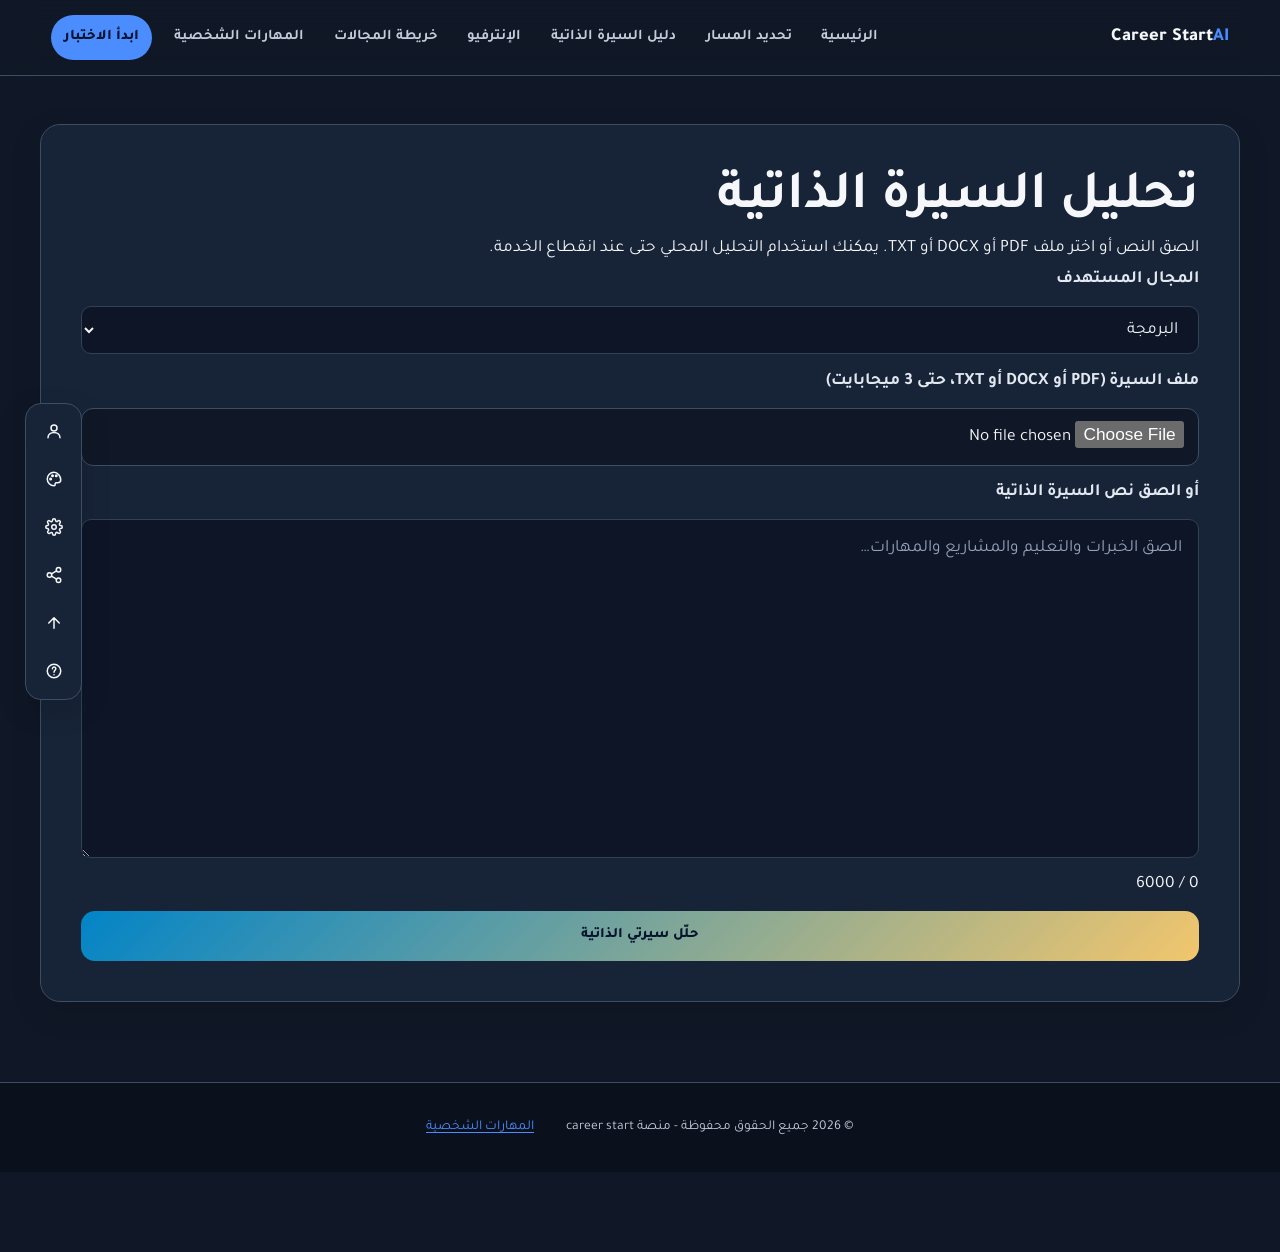
<file: pages/cv-analyzer.html>
<!DOCTYPE html>
<html lang="ar" dir="rtl">
<head>
    <meta charset="UTF-8">
    <meta name="viewport" content="width=device-width, initial-scale=1.0">
    <link rel="stylesheet" href="../css/tokens.css">
    <title>تحليل السيرة الذاتية | Career Start</title>
    <link rel="stylesheet" href="../css/cv-analyzer.css">
    <link rel="stylesheet" href="../css/layout.css">
    <link rel="stylesheet" href="../css/base.css">
    <link rel="stylesheet" href="../css/redesign.css">
    <link rel="icon" href="../assets/logo.png">
    <meta name="description" content="حلل سيرتك الذاتية محلياً أو بالذكاء الاصطناعي واحصل على خطوات عملية لتحسينها.">
    <meta property="og:title" content="تحليل السيرة الذاتية | Career Start">
    <meta property="og:description" content="تقييم عملي للسيرة الذاتية مع تحليل ذكي محلي عند تعذر الخدمة.">
    <script src="../js/cv-analyzer.js" defer></script>
</head>
<body>
    <div class="bg-decorations"><div class="glow-orb orb-1"></div><div class="glow-orb orb-2"></div><div class="grid-overlay"></div></div>
    <div class="tech-bg-grid"></div><div class="glow-orb orb-top-left"></div><div class="glow-orb orb-bottom-right"></div>
<header class="navbar">
        <div class="logo"><a href="../index.html" style="color: inherit; text-decoration: none;">Career Start<span>AI</span></a></div>
        <nav>
            <a href="../index.html">الرئيسية</a>
            <a href="quiz.html">تحديد المسار</a>
            <a href="cv-guide.html">دليل السيرة الذاتية</a>
            <a href="interview.html">الإنترفيو</a>
            <a href="roadmaps.html">خريطة المجالات</a>
        <a href="soft-skills.html">المهارات الشخصية</a></nav>
    </header>
    <main>
        <section class="cv-analyzer-standalone">
            <h1>تحليل السيرة الذاتية</h1><p>الصق النص أو اختر ملف PDF أو DOCX أو TXT. يمكنك استخدام التحليل المحلي حتى عند انقطاع الخدمة.</p>
            <form id="cvAnalyzerForm" novalidate>
                <label for="cvTargetField">المجال المستهدف</label>
                <select id="cvTargetField" name="targetField"><option value="Programming">البرمجة</option><option value="UI-UX">تصميم UI/UX</option><option value="Graphic Design">التصميم الجرافيكي</option></select>
                <label for="cvFileInput">ملف السيرة (PDF أو DOCX أو TXT، حتى 3 ميجابايت)</label><input id="cvFileInput" type="file" accept=".pdf,.docx,.txt">
                <label for="cvTextInput">أو الصق نص السيرة الذاتية</label><textarea id="cvTextInput" rows="10" maxlength="6000" placeholder="الصق الخبرات والتعليم والمشاريع والمهارات…"></textarea>
                <p id="cvCharCount">0 / 6000</p><div id="cvFormMessage" role="status" aria-live="polite" hidden></div>
                <button id="analyzeCvBtn" class="btn-primary" type="submit">حلّل سيرتي الذاتية</button>
            </form><section id="cvAnalysisResult" aria-live="polite" hidden></section>
        </section>
    </main>
    <footer><p>© 2026 جميع الحقوق محفوظة - منصة career start</p><a href="soft-skills.html">المهارات الشخصية</a>
    </footer>
    <script src="../js/floating-menu.js"></script>
<script src="../js/shell.js"></script>
</body>
</html>
</file>
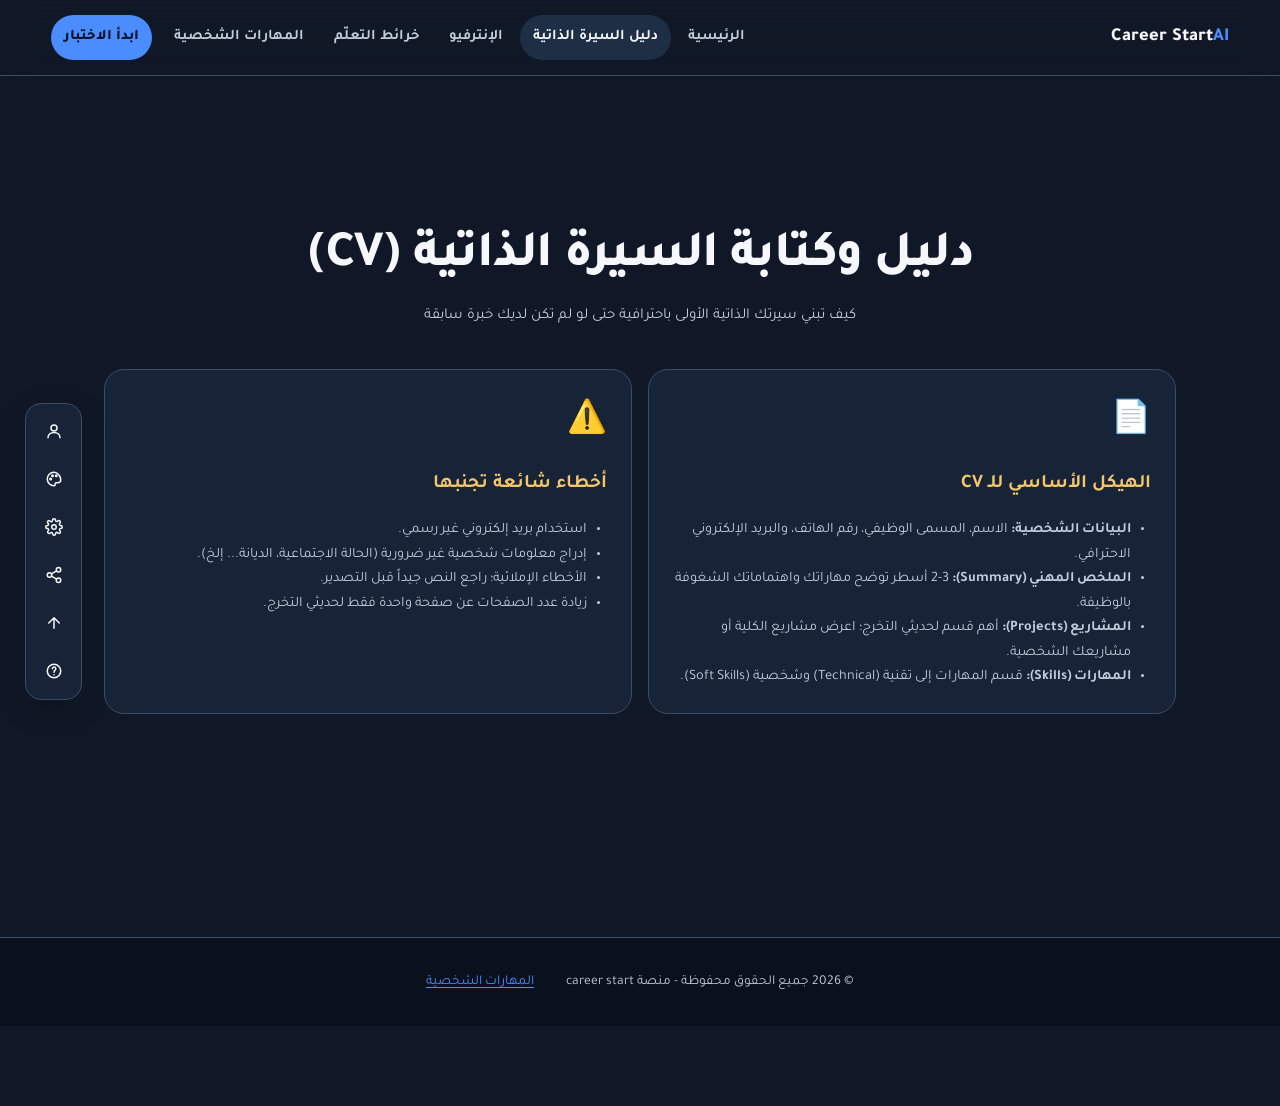
<file: pages/cv-guide.html>
<!DOCTYPE html>
<html lang="ar" dir="rtl">
<head>
    <meta charset="UTF-8">
    <meta name="viewport" content="width=device-width, initial-scale=1.0">
    <link rel="stylesheet" href="../css/tokens.css">
    <title>دليل السيرة الذاتية | Career Start</title>
    <meta name="description" content="دليل عملي لكتابة سيرة ذاتية مناسبة للخريجين الجدد."><meta property="og:title" content="دليل السيرة الذاتية | Career Start"><meta property="og:description" content="تعرف إلى أقسام السيرة الذاتية وأبرز الأخطاء التي يجب تجنبها."><link rel="icon" href="../assets/logo.png">
    <link rel="stylesheet" href="../css/cv-guide.css">
    <link rel="stylesheet" href="../css/layout.css">
    <link rel="stylesheet" href="../css/base.css">
    <link rel="stylesheet" href="../css/redesign.css">
    <script src="../js/cv-guide.js" defer></script>
</head>
<body>
    <div class="bg-decorations"><div class="glow-orb orb-1"></div><div class="glow-orb orb-2"></div><div class="grid-overlay"></div></div>
    <div class="tech-bg-grid"></div><div class="glow-orb orb-top-left"></div><div class="glow-orb orb-bottom-right"></div>
<header class="navbar">
        <div class="logo"><a href="../index.html" style="color: inherit; text-decoration: none;">Career Start<span>AI</span></a></div>
        <nav>
            <a href="../index.html">الرئيسية</a>
            <a href="cv-guide.html">دليل السيرة الذاتية</a>
            <a href="interview.html">الإنترفيو</a>
            <a href="roadmaps.html">خرائط التعلّم</a>
        <a href="soft-skills.html">المهارات الشخصية</a></nav>
    </header>
    <main>
        <section id="cv-builder" class="cv-section">
            <div class="section-title">
                <h2>دليل وكتابة السيرة الذاتية (CV)</h2>
                <p>كيف تبني سيرتك الذاتية الأولى باحترافية حتى لو لم تكن لديك خبرة سابقة</p>
            </div>

            <div class="cv-cards-grid">
                <div class="cv-card">
                    <div class="cv-icon">📄</div>
                    <h3>الهيكل الأساسي للـ CV</h3>
                    <ul>
                        <li><strong>البيانات الشخصية:</strong> الاسم، المسمى الوظيفي، رقم الهاتف، والبريد الإلكتروني الاحترافي.</li>
                        <li><strong>الملخص المهني (Summary):</strong> 2-3 أسطر توضح مهاراتك واهتماماتك الشغوفة بالوظيفة.</li>
                        <li><strong>المشاريع (Projects):</strong> أهم قسم لحديثي التخرج؛ اعرض مشاريع الكلية أو مشاريعك الشخصية.</li>
                        <li><strong>المهارات (Skills):</strong> قسم المهارات إلى تقنية (Technical) وشخصية (Soft Skills).</li>
                    </ul>
                </div>

                <div class="cv-card">
                    <div class="cv-icon">⚠️</div>
                    <h3>أخطاء شائعة تجنبها</h3>
                    <ul>
                        <li>استخدام بريد إلكتروني غير رسمي.</li>
                        <li>إدراج معلومات شخصية غير ضرورية (الحالة الاجتماعية، الديانة... إلخ).</li>
                        <li>الأخطاء الإملائية؛ راجع النص جيداً قبل التصدير.</li>
                        <li>زيادة عدد الصفحات عن صفحة واحدة فقط لحديثي التخرج.</li>
                    </ul>
                </div>
            </div>

        </section>
    </main>
    <footer><p>© 2026 جميع الحقوق محفوظة - منصة career start</p><a href="soft-skills.html">المهارات الشخصية</a>
    </footer>
    <script src="../js/floating-menu.js"></script>
<script src="../js/shell.js"></script>
</body>
</html>
</file>
<file: css/tokens.css>
/* Shared semantic design tokens. Keep every theme contrast-safe. */
:root {
  color-scheme: dark;
  --bg: #101827;
  --bg-deep: #0a111c;
  --surface: #172337;
  --surface-raised: #1e2e45;
  --surface-soft: #22344d;
  --text: #f5f7fb;
  --text-muted: #c2cbda;
  --text-subtle: #aab6c9;
  --line: #3d4d63;
  --brand: #4b8cff;
  --brand-strong: #3978e8;
  --brand-ink: #06152e;
  --accent: #f2c66d;
  --success: #59c99b;
  --danger: #ff8d8d;
  --focus: #ffd878;
  --overlay-strong: rgba(4,10,20,.92);
  --overlay-soft: rgba(4,10,20,.04);
  --overlay-video: rgba(5,12,25,.45);
  --shadow-color: rgba(0,0,0,.3);
  --field-one: #163f75; --field-one-deep:#081c36; --field-one-glow:#58a5ff;
  --field-two: #54437e; --field-two-deep:#231d42; --field-two-glow:#d0adff;
  --field-three: #6a4b24; --field-three-deep:#32220f; --field-three-glow:#ffd078;
  --field-text: #dbe8ff;
  --paper-text: #182337;
  --status-error-text:#ffd0d0; --status-error-bg:#542c35;
  --status-success-text:#bdf2d6; --status-success-bg:#18392e;
  --shadow: 0 24px 70px rgba(0,0,0,.28);
  --shadow-soft: 0 10px 30px rgba(0,0,0,.15);
  --radius-sm: 12px;
  --radius-md: 20px;
  --radius-lg: 30px;
  --space-1: .5rem; --space-2: .75rem; --space-3: 1rem; --space-4: 1.5rem;
  --space-5: 2rem; --space-6: 3rem; --space-7: 4.5rem; --space-8: 6.5rem;
  --page-width: 1200px;
  --font-body: 'Tajawal', 'Noto Sans Arabic', system-ui, sans-serif;
  --text-xs: .82rem; --text-sm: .95rem; --text-md: 1.08rem; --text-lg: 1.35rem;
  --text-xl: clamp(2rem, 4.3vw, 4.5rem); --text-display: clamp(3rem, 7vw, 6.5rem);
  --ease: cubic-bezier(.2,.75,.25,1);
}
:root[data-theme="ocean"] { color-scheme: dark; --bg:#101827; --bg-deep:#0a111c; --surface:#172337; --surface-raised:#1e2e45; --surface-soft:#22344d; --text:#f5f7fb; --text-muted:#c2cbda; --text-subtle:#aab6c9; --line:#3d4d63; --brand:#4b8cff; --brand-strong:#3978e8; --accent:#f2c66d; --focus:#ffd878; }
:root[data-theme="purple"] { color-scheme:dark; --bg:#171326; --bg-deep:#0e0b1b; --surface:#241e38; --surface-raised:#302747; --surface-soft:#3b3055; --text:#faf7ff; --text-muted:#d1c9e0; --text-subtle:#b7accd; --line:#514568; --brand:#a992ff; --brand-strong:#947bf0; --accent:#f4ca71; --focus:#ffe08b; }
:root[data-theme="emerald"] { color-scheme:dark; --bg:#0e1b19; --bg-deep:#081210; --surface:#172a26; --surface-raised:#203832; --surface-soft:#29483e; --text:#f2faf6; --text-muted:#c2d8cf; --text-subtle:#a8c5b8; --line:#3a5c50; --brand:#53c49a; --brand-strong:#3cae82; --accent:#f2c66d; --focus:#ffe08b; }
:root[data-theme="sunset"] { color-scheme:dark; --bg:#211711; --bg-deep:#140e0a; --surface:#34241b; --surface-raised:#443025; --surface-soft:#543b2c; --text:#fff8f1; --text-muted:#e0cfc1; --text-subtle:#cbb6a4; --line:#68503f; --brand:#ffad62; --brand-strong:#ed9146; --accent:#f6d575; --focus:#ffe391; }
:root[data-theme="rose"] { color-scheme:dark; --bg:#21131c; --bg-deep:#140b11; --surface:#34212e; --surface-raised:#452b3c; --surface-soft:#57354a; --text:#fff6fa; --text-muted:#e2cbd6; --text-subtle:#cfb4c1; --line:#684c5d; --brand:#ef8eb2; --brand-strong:#d97399; --accent:#f5ce74; --focus:#ffe08b; }
:root[data-theme="black"] { color-scheme:dark; --bg:#050505; --bg-deep:#000; --surface:#111; --surface-raised:#1c1c1c; --surface-soft:#272727; --text:#fff; --text-muted:#dedede; --text-subtle:#c1c1c1; --line:#555; --brand:#72a6ff; --brand-strong:#548bf0; --accent:#ffdc75; --focus:#ffe391; }
:root[data-theme="light"] { color-scheme:light; --bg:#f6f7fa; --bg-deep:#e9edf3; --surface:#fff; --surface-raised:#f0f4f9; --surface-soft:#e7edf5; --text:#182337; --text-muted:#39475b; --text-subtle:#4b5b71; --line:#c4cedb; --brand:#1757bd; --brand-strong:#10479f; --brand-ink:#fff; --accent:#775000; --focus:#174ea6; --shadow:0 24px 70px rgba(20,35,55,.12); --shadow-soft:0 10px 30px rgba(20,35,55,.08); }
</file>
<file: css/cv-analyzer.css>
@import url("theme.css");
/* أداة الـ AI للملخص */
.cv-ai-box {
    background-color: var(--card-alt);
    border: 1px solid var(--btn);
    border-radius: 12px;
    padding: 2rem;
    color: #ffffff;
}

.cv-ai-box h3 {
    color: var(--accent);
    margin-bottom: 0.5rem;
}

.cv-ai-box p {
    color: #94a3b8;
    font-size: 0.9rem;
    margin-bottom: 1.2rem;
}

.cv-ai-inputs {
    display: flex;
    gap: 1rem;
    flex-wrap: wrap;
}

.cv-ai-inputs input {
    flex: 1;
    min-width: 250px;
    padding: 0.8rem 1rem;
    background-color: var(--panel);
    border: 1px solid #334155;
    border-radius: 6px;
    color: #ffffff;
    outline: none;
}

.cv-summary-output {
    margin-top: 1.2rem;
    background-color: var(--panel);
    padding: 1rem 1.2rem;
    border-radius: 6px;
    border-right: 4px solid var(--accent);
    color: #e2e8f0;
    font-size: 0.95rem;
    line-height: 1.6;
}

.cv-analyzer-heading { margin-top: 3rem; padding-top: 2rem; border-top: 1px solid rgba(148,163,184,.2); }
.cv-analyzer-heading h3 { margin-top: .35rem; }
#cvAnalyzerForm { display: grid; gap: .7rem; direction: rtl; }
#cvAnalyzerForm label { color: #e2e8f0; font-weight: 700; }
#cvAnalyzerForm select, #cvTextInput { width: 100%; min-width: 0; border: 1px solid #334155; border-radius: 10px; background: var(--panel-deep); color: #f1f5f9; padding: .8rem 1rem; font: inherit; direction: rtl; }
#cvTextInput { min-height: 12rem; resize: vertical; line-height: 1.8; }
#cvAnalyzerForm select:focus, #cvTextInput:focus { outline: 2px solid var(--accent); outline-offset: 1px; border-color: var(--accent); }
#cvTextInput::placeholder { color: #94a3b8; }
.cv-upload-area { width: 100%; background: rgba(11,20,43,.55); }
.cv-form-meta { display: flex; justify-content: space-between; gap: .75rem; flex-wrap: wrap; color: #94a3b8; font-size: .8rem; }
.cv-form-message { padding: .75rem 1rem; border-radius: 9px; line-height: 1.6; }
.cv-form-message.error { background: rgba(127,29,29,.3); color: #fecaca; }
.cv-form-message.success { background: rgba(6,95,70,.25); color: #a7f3d0; }
.cv-form-message.loading { background: color-mix(in srgb, var(--accent-dark) 20%, transparent); color: var(--accent-lighter); }

.cv-upload-area { display: grid; justify-items: center; gap: .45rem; padding: 1.4rem; border: 2px dashed #475569; border-radius: 12px; color: #cbd5e1; text-align: center; cursor: pointer; transition: border-color .2s, background .2s; }
.cv-upload-area:focus, .cv-upload-area.is-dragging { outline: none; border-color: var(--accent); background: color-mix(in srgb, var(--accent) 8%, transparent); }
.cv-upload-icon { color: var(--accent-light); font-size: 1.8rem; line-height: 1; }
.cv-choose-file, .cv-selected-file button { padding: .45rem .8rem; border: 1px solid var(--accent); border-radius: 8px; background: transparent; color: var(--accent-light); font: inherit; cursor: pointer; }
.cv-selected-file { display: flex; align-items: center; justify-content: center; flex-wrap: wrap; gap: .65rem; margin-top: .5rem; color: #e2e8f0; font-size: .84rem; }
.cv-privacy-note { margin: -.2rem 0 .25rem; color: #94a3b8; font-size: .78rem; }
.cv-mock-banner { margin-bottom: 1rem; padding: .85rem 1rem; border: 1px solid color-mix(in srgb, var(--accent) 35%, transparent); border-radius: 10px; background: color-mix(in srgb, var(--accent) 10%, transparent); color: var(--accent-lighter); font-size: .88rem; }
.cv-score-meters { display: grid; grid-template-columns: repeat(2, minmax(0, 1fr)); gap: 1rem; margin-top: 1rem; }
.cv-score-meter { padding: 1rem; border: 1px solid rgba(148,163,184,.15); border-radius: 12px; background: var(--card-alt); color: #dbeafe; }
.cv-score-meter > div:first-child { display: flex; justify-content: space-between; gap: .5rem; margin-bottom: .65rem; }
.cv-score-meter strong { color: var(--accent-light); }
.cv-meter-track { height: 8px; overflow: hidden; border-radius: 99px; background: var(--panel-deep); }
.cv-meter-track span { display: block; height: 100%; border-radius: inherit; background: linear-gradient(90deg, var(--accent), var(--accent-2)); }
.cv-build-link { display: inline-flex; margin-top: 1rem; padding: .75rem 1rem; border-radius: 9px; background: var(--accent-dark); color: #fff; font-weight: 700; text-decoration: none; }
@media (max-width: 640px) {
    .cv-score-meters { grid-template-columns: 1fr; }
    .cv-ai-box { padding: 1.2rem; }
    .cv-analyzer-heading { margin-top: 2rem; padding-top: 1.5rem; }
    .cv-upload-area { padding: 1.1rem .75rem; }
    .cv-form-meta span:last-child { flex-basis: 100%; }
}
</file>
<file: css/layout.css>
@import url("theme.css");
/* 1. الهيدر */
.navbar {
    display: flex;
    justify-content: space-between;
    align-items: center;
    flex-wrap: wrap;
    gap: 0.8rem 1.5rem;
    padding: 1rem 5%;
    background-color: var(--hero-1);
    position: sticky;
    top: 0;
    z-index: 1000;
    border-bottom: 2px solid rgba(250, 248, 248, 0.08);
}

.logo {
    font-size: 1.3rem;
    font-weight: 800;
    color: #ffffff;
}

.logo span {
    color: var(--accent);
}

.navbar nav a {
    margin-inline-start: 1.2rem;
    text-decoration: none;
    color: #94a3b8;
    font-weight: 500;
    font-size: 0.9rem;
    transition: color 0.3s;
}

.navbar nav a:hover {
    color: var(--accent);
}

.brand-link {
    display: inline-flex;
    align-items: center;
    gap: 10px;
    flex: 0 0 auto;
    color: #fff;
    font-size: 1.2rem;
    font-weight: 800;
    text-decoration: none;
}

.brand-link img { width: 42px; height: 42px; border-radius: 50%; object-fit: cover; }
.brand-link strong { color: var(--accent); }
.navbar nav { display: flex; flex-wrap: wrap; align-items: center; row-gap: .6rem; }
.navbar nav a:first-child { margin-inline-start: 0; }

/* 2. الهيرو سكشن */
.hero-section {
    background: linear-gradient(180deg, var(--hero-1) 0%, var(--hero-2) 100%);
    color: #ffffff;
    padding: 3rem 5% 5rem 5%;
    display: flex;
    align-items: center;
    justify-content: space-between;
    gap: 2rem;
    flex-wrap: wrap;
}

.hero-text {
    flex: 1;
    min-width: 280px;
}

.badge {
    display: inline-block;
    background-color: color-mix(in srgb, var(--accent) 12%, transparent);
    color: var(--accent);
    padding: 0.3rem 0.8rem;
    border-radius: 4px;
    font-size: 0.8rem;
    font-weight: 700;
    border: 1px solid color-mix(in srgb, var(--accent) 25%, transparent);
    margin-bottom: 0.8rem;
}

.hero-text h1 {
    font-size: 2rem;
    font-weight: 800;
    line-height: 1.3;
    margin-bottom: 0.8rem;
    color: #ffffff;
}

.hero-text p {
    color: #94a3b8;
    font-size: 0.95rem;
    line-height: 1.6;
    margin-bottom: 1.5rem;
}

.btn-primary {
    display: inline-block;
    background-color: var(--btn);
    color: #ffffff;
    padding: 0.7rem 1.5rem;
    border-radius: 6px;
    text-decoration: none;
    font-weight: 700;
    font-size: 0.9rem;
    box-shadow: 0 4px 14px color-mix(in srgb, var(--btn) 40%, transparent);
    transition: all 0.3s ease;
}

.btn-primary:hover {
    background-color: var(--btn-hover);
    transform: translateY(-2px);
}

.hero-video {
    flex: 1;
    min-width: 280px;
}

.video-container {
    width: 100%;
    border-radius: 12px;
    overflow: hidden;
    box-shadow: 0 15px 35px rgba(0, 0, 0, 0.4);
    border: 1px solid rgba(255, 255, 255, 0.1);
    background-color: #000000;
}

.video-container video {
    width: 100%;
    display: block;
}

/* 5. الفوتر */
footer {
    text-align: center;
    padding: 2rem;
    background-color: var(--bg-deep);
    color: #64748b;
    font-size: 0.85rem;
    border-top: 1px solid rgba(255, 255, 255, 0.05);
}
/* تنسيق الأقسام الجانبية مع الصور */
.hero-section {
    display: flex;
    align-items: center;
    justify-content: space-between;
    gap: 2rem;
    padding: 4rem 5%;
}

.hero-image img {
    max-width: 450px;
    width: 100%;
    border-radius: 16px;
    box-shadow: 0 10px 30px rgba(0, 0, 0, 0.3);
}

.section-container {
    padding: 3rem 5%;
    max-width: 1100px;
    margin: 0 auto;
}

.section-layout {
    display: flex;
    align-items: center;
    justify-content: space-between;
    gap: 2.5rem;
    background-color: var(--card);
    padding: 2.5rem;
    border-radius: 20px;
    border: 1px solid rgba(255, 255, 255, 0.08);
}

/* عكس الاتجاه في قسم الـ CV لمظهر متناسق زي Pinterest */
.section-layout.reverse {
    flex-direction: row-reverse;
}

.section-text {
    flex: 1;
}

.section-media {
    flex: 1;
    display: flex;
    justify-content: center;
}

.section-media img {
    max-width: 320px;
    width: 100%;
    height: auto;
    border-radius: 14px;
    object-fit: cover;
    box-shadow: 0 8px 20px rgba(0,0,0,0.25);
    transition: transform 0.3s ease;
}

.section-media img:hover {
    transform: scale(1.03);
}

/* مراعاة للشاشات الصغيرة والموبايل */
@media (max-width: 768px) {
    .hero-section,
    .section-layout,
    .section-layout.reverse {
        flex-direction: column;
        text-align: center;
    }
}
.section-image-box {
    margin-top: 1.5rem;
    display: flex;
    justify-content: center;
}

.section-image-box img {
    max-width: 300px;
    width: 100%;
    height: auto;
    border-radius: 12px;
    box-shadow: 0 4px 15px rgba(0, 0, 0, 0.3);
}
/* مراعاة للشاشات الصغيرة والموبايل */
@media (max-width: 768px) {
    .hero-section,
    .section-layout,
    .section-layout.reverse {
        flex-direction: column;
        text-align: center;
    }
}
.section-image-box {
    margin-top: 1.5rem;
    display: flex;
    justify-content: center;
}

.section-image-box img {
    max-width: 300px;
    width: 100%;
    height: auto;
    border-radius: 12px;
    box-shadow: 0 4px 15px rgba(0, 0, 0, 0.3);
}
/* ظبط أبعاد الفيديو لتصبح 16:9 شاشة عرضية */
.video-container video,
.hero-video video {
    width: 100% !important;
    height: auto !important;
    aspect-ratio: 16 / 9 !important;
    object-fit: cover !important;
}

/* زرار الدعم العائم */
.floating-support-btn {
    position: fixed;
    bottom: 25px;
    left: 25px;
    width: 52px;
    height: 52px;
    background-color: var(--btn);
    color: #ffffff;
    border: none;
    border-radius: 50%;
    font-size: 24px;
    cursor: pointer;
    box-shadow: 0 4px 15px color-mix(in srgb, var(--btn) 40%, transparent);
    z-index: 999;
    transition: all 0.3s ease;
}

.floating-support-btn:hover {
    transform: scale(1.1);
    background-color: var(--btn-hover);
    box-shadow: 0 6px 20px color-mix(in srgb, var(--btn) 60%, transparent);
}
/* الخلفية الشفافة */
.floating-modal {
    position: fixed !important;
    inset: 0 !important;
    width: 100vw !important;
    height: 100vh !important;
    background: rgba(0, 0, 0, 0.5) !important;
    backdrop-filter: blur(4px) !important;
    z-index: 9999999 !important;
    display: none;
}

/* المربع الرئيسي للنافذة */
.floating-modal-content {
    position: fixed !important;
    bottom: 110px !important;
    right: 25px !important;
    width: 380px !important;
    /* خلفية المستطيل تتغير حسب ثيم الموقع أوتوماتيك */
    background: var(--surface, #111827) !important; 
    color: var(--text, #f3f4f6) !important;
    /* الإطار الخارجي بياخد لون الثيم النشط بدرجة شفافة شيك جداً */
    border: 1px solid color-mix(in srgb, var(--brand, #4b8cff) 40%, transparent) !important;
    border-radius: 16px !important;
    padding: 0 !important;
    box-shadow: 0 20px 40px rgba(0, 0, 0, 0.75) !important;
    direction: rtl !important;
    z-index: 10000000 !important;
    overflow: hidden !important;
}

/* الشريط العلوي الشيك (Nav) للعنوان وزر الـ X */
.modal-nav {
    display: flex !important;
    align-items: center !important;
    justify-content: space-between !important;
    background: rgba(255, 255, 255, 0.04) !important;
    border-bottom: 1px solid rgba(255, 255, 255, 0.08) !important;
    padding: 12px 18px !important;
}

/* العنوان بياخد لون الثيم النشط في الموقع تلقائياً */
.modal-title {
    font-size: 1.1rem !important;
    font-weight: 800 !important;
    color: var(--brand, #4b8cff) !important; /* بيتغير مع ثيم الموقع أوتوماتيك */
}

/* زر الـ X (بتحكم في مكانه هنا، لو عايزاه يمين أو شمال جوه الشريط) */
.close-btn {
    position: static !important;
    background: none !important;
    border: none !important;
    color: #9ca3af !important;
    font-size: 1.4rem !important;
    cursor: pointer !important;
    line-height: 1 !important;
    padding: 0 !important;
}

.close-btn:hover {
    color: #ffffff !important;
}

.modal-desc {
    font-size: 0.85rem !important;
    line-height: 1.8 !important;
    color: #d1d5db !important;
    margin: 0 !important;
    padding: 16px 20px 10px 20px !important;
    text-align: right !important;
}

/* اسم التيم على جنب زي التوقيع */
.team-signature {
    text-align: left !important;
    font-size: 0.8rem !important;
    font-weight: 600 !important;
    color: #9ca3af !important;
    padding: 0 20px 16px 20px !important;
    letter-spacing: 0.3px !important;
}
/* خلفية النافذة المنبثقة */
.modal-overlay {
    display: none;
    position: fixed;
    top: 0;
    left: 0;
    width: 100%;
    height: 100%;
    background: color-mix(in srgb, var(--bg) 80%, transparent);
    backdrop-filter: blur(8px);
    z-index: 10000;
    justify-content: center;
    align-items: center;
}

/* صندوق النافذة */
.modal-content {
    background: var(--panel);
    border: 1px solid color-mix(in srgb, var(--accent) 30%, transparent);
    border-radius: 16px;
    padding: 2rem;
    width: 90%;
    max-width: 450px;
    position: relative;
    box-shadow: 0 20px 40px rgba(0, 0, 0, 0.6);
}

.modal-close {
    position: absolute;
    top: 15px;
    left: 20px;
    font-size: 28px;
    color: #94a3b8;
    cursor: pointer;
}

.modal-close:hover {
    color: #ffffff;
}

.modal-content h3 {
    color: #ffffff;
    margin-bottom: 0.5rem;
}

.modal-content p {
    color: #cbd5e1;
    font-size: 0.85rem;
    margin-bottom: 1.5rem;
}

#contactForm {
    display: flex;
    flex-direction: column;
    gap: 1rem;
}

#contactForm input, #contactForm textarea {
    background: var(--bg);
    border: 1px solid rgba(255, 255, 255, 0.1);
    border-radius: 8px;
    padding: 0.8rem;
    color: #ffffff;
    font-family: inherit;
    outline: none;
}

#contactForm input:focus, #contactForm textarea:focus {
    border-color: var(--accent);
}

.submit-btn {
    background: var(--btn);
    color: #ffffff;
    border: none;
    padding: 0.8rem;
    border-radius: 8px;
    font-weight: 600;
    cursor: pointer;
    transition: background 0.3s ease;
}

.submit-btn:hover {
    background: var(--btn-hover);
}

.landing-feature-card, .field-map-section {
    width: min(1100px, calc(100% - 40px));
    margin: 2rem auto;
}

.landing-feature-card {
    display: flex;
    align-items: center;
    gap: clamp(1.25rem, 4vw, 3rem);
    padding: clamp(1.25rem, 4vw, 2.5rem);
    border: 1px solid color-mix(in srgb, var(--accent) 18%, transparent);
    border-radius: 18px;
    background: var(--card-alt);
    color: #e2e8f0;
}

.landing-feature-card > img { width: min(220px, 32%); max-height: 180px; object-fit: contain; }
.landing-feature-card h2 { margin: .35rem 0 .6rem; color: #fff; }
.landing-feature-card p { margin-bottom: 1rem; color: #cbd5e1; line-height: 1.7; }
.feature-kicker { color: var(--accent); font-size: .82rem; font-weight: 800; }
.landing-feature-card .btn-primary { margin-top: .2rem; }
.cv-ai-box > .btn-primary { margin-bottom: 1.5rem; }

.field-map-section { padding: 2rem 0; }
.field-map-section .section-title { margin-bottom: 1.2rem; text-align: center; }
.field-map-section .section-title h2 { color: #fff; }
.field-map-section .section-title p { color: #cbd5e1; }
.field-map-grid { display: grid; grid-template-columns: repeat(3, minmax(0, 1fr)); gap: 1rem; }
.field-map-card { display: grid; gap: .7rem; padding: .8rem; border: 1px solid rgba(255,255,255,.1); border-radius: 14px; background: var(--panel-deep); color: #fff; text-decoration: none; transition: transform .2s ease, border-color .2s ease; }
.field-map-card:hover { transform: translateY(-3px); border-color: var(--accent); }
.field-map-card img { width: 100%; height: 150px; border-radius: 9px; object-fit: cover; }
.field-map-card span { font-weight: 800; }
.field-map-card b { color: var(--accent-light); font-size: .83rem; }

.rating-fieldset { width: 100%; border: 0; text-align: center; }
.rating-fieldset legend { margin: 0 auto .45rem; color: #e2e8f0; font-weight: 700; }
.stars-rating { display: flex; justify-content: center; gap: .4rem; direction: rtl; }
.stars-rating label { position: relative; cursor: pointer; color: #64748b; font-size: 2rem; }
.stars-rating input { position: absolute; width: 1px; height: 1px; opacity: 0; }
.stars-rating label:has(input:checked),
.stars-rating label:has(input:checked) ~ label { color: #fbbf24; }
.stars-rating label:hover,
.stars-rating label:hover ~ label { color: #fcd34d; }
.local-save-status { min-height: 1.3em; margin: 0; font-size: .85rem; line-height: 1.6; }
.local-save-status[data-state="success"] { color: #6ee7b7; }
.local-save-status[data-state="error"] { color: #fca5a5; }
.sr-only { position: absolute; width: 1px; height: 1px; padding: 0; overflow: hidden; clip: rect(0, 0, 0, 0); white-space: nowrap; border: 0; }
.modal-content label { color: #e2e8f0; font-weight: 700; }
.modal-close { display: grid; place-items: center; width: 36px; height: 36px; border: 0; border-radius: 50%; background: transparent; font: inherit; line-height: 1; }
.modal-content .local-save-status { margin-top: .5rem; }

@media (max-width: 900px) {
    .navbar { align-items: flex-start; }
    .navbar nav { width: 100%; }
    .navbar nav a { margin-inline-start: 0; margin-inline-end: 1rem; }
}

@media (max-width: 640px) {
    .navbar { padding: .8rem 4%; }
    .navbar nav { gap: .3rem .8rem; }
    .navbar nav a { margin: 0; font-size: .82rem; }
    .landing-feature-card { flex-direction: column; text-align: center; }
    .landing-feature-card > img { width: 150px; max-height: 130px; }
    .field-map-grid { grid-template-columns: 1fr; }
    .field-map-card { grid-template-columns: 82px minmax(0,1fr); align-items: center; }
    .field-map-card img { grid-row: span 2; width: 82px; height: 70px; }
    .modal-content { padding: 1.5rem; max-height: calc(100vh - 32px); overflow-y: auto; }
}

/*جزء الفيد باك*/
#feedbackText {
    width: 100%;
    min-height: 110px;
    background: var(--bg);
    border: 1.5px solid var(--accent);
    box-shadow: 0 0 12px color-mix(in srgb, var(--accent) 25%, transparent);
    border-radius: 12px;
    padding: 0.9rem 1rem;
    color: #ffffff;
    font-family: inherit;
    resize: vertical;
    outline: none;
    transition: all 0.3s ease;
}

#feedbackText:focus {
    border-color: var(--accent-light);
    box-shadow: 0 0 18px color-mix(in srgb, var(--accent) 45%, transparent);
}

/* تنسيقات معرض الوسائط (فيديوهين متناسقين) */
.media-gallery-section {
    padding: 3rem 5%;
    max-width: 900px;
    margin: 0 auto;
}

.media-grid {
    display: grid;
    grid-template-columns: repeat(auto-fit, minmax(320px, 1fr));
    gap: 1.5rem;
}

.media-card {
    background-color: var(--panel-deep);
    border: 1px solid color-mix(in srgb, var(--accent) 20%, transparent);
    border-radius: 14px;
    overflow: hidden;
    display: flex;
    flex-direction: column;
    transition: transform 0.3s ease, border-color 0.3s ease, box-shadow 0.3s ease;
}

.media-card:hover {
    transform: translateY(-4px);
    border-color: var(--accent);
    box-shadow: 0 8px 22px color-mix(in srgb, var(--accent) 18%, transparent);
}

.media-preview {
    position: relative;
    width: 100%;
    background-color: #000000;
    aspect-ratio: 16 / 9;
    max-height: 200px;
    overflow: hidden;
}

.media-preview video {
    width: 100%;
    height: 100%;
    object-fit: cover;
}

.media-badge {
    position: absolute;
    top: 10px;
    left: 10px;
    background: color-mix(in srgb, var(--accent-dark) 85%, transparent);
    color: var(--accent-lighter);
    border: 1px solid color-mix(in srgb, var(--accent) 40%, transparent);
    backdrop-filter: blur(4px);
    padding: 0.22rem 0.65rem;
    border-radius: 20px;
    font-size: 0.72rem;
    font-weight: 700;
    z-index: 2;
}

.media-content {
    padding: 1.1rem;
    display: flex;
    flex-direction: column;
    gap: 0.4rem;
    flex: 1;
}

.media-content h3 {
    color: #ffffff;
    font-size: 1rem;
    font-weight: 700;
    line-height: 1.4;
}

.media-content p {
    color: #94a3b8;
    font-size: 0.84rem;
    line-height: 1.55;
    margin: 0;
}
/* تنسيق الزرار العائم بحجم صغير وتوهج ناعم */
.floating-btn {
    position: fixed;
    bottom: 30px;
    right: 30px;
    width: 50px;
    height: 50px;
    background-color: var(--btn);
    color: #ffffff;
    border-radius: 50%;
    display: flex;
    justify-content: center;
    align-items: center;
    font-size: 24px;
    font-weight: bold;
    box-shadow: 0 4px 16px color-mix(in srgb, var(--btn) 40%, transparent);
    cursor: pointer;
    z-index: 9999;
    transition: transform 0.2s ease, background-color 0.2s ease, box-shadow 0.2s ease;
}

.floating-btn:hover {
    background-color: color-mix(in srgb, var(--btn) 70%, #fff);
    transform: scale(1.05);
    box-shadow: 0 6px 20px color-mix(in srgb, var(--btn) 60%, transparent);
}

/* تنسيق النافذة المنبثقة */
.floating-modal {
    position: fixed;
    bottom: 95px;
    right: 30px;
    width: 300px;
    background: #111827;
    border: 1px solid #1f2937;
    border-radius: 12px;
    box-shadow: 0 8px 24px rgba(0, 0, 0, 0.4);
    z-index: 9999;
    color: #f3f4f6;
    overflow: hidden;
}

.floating-modal-header {
    background: #1f2937;
    padding: 10px 14px;
    display: flex;
    justify-content: space-between;
    align-items: center;
}

.floating-modal-header h4 {
    margin: 0;
    font-size: 15px;
    color: var(--accent-light);
}

.close-btn {
    background: none;
    border: none;
    color: #9ca3af;
    font-size: 20px;
    cursor: pointer;
}

.close-btn:hover {
    color: #ffffff;
}

.floating-modal-body {
    padding: 14px;
    font-size: 13px;
    line-height: 1.5;
    color: #9ca3af;
}
.hero-section {
    position: relative;
    overflow: hidden;
}

.hero-triangle {
    position: absolute;
    /* لون المثلث والتوهج بييجوا من الثيم. السمك: غيّري stroke-width='7' (الرقم الأكبر = أتخن) */
    background-color: var(--tri);
    -webkit-mask: url("data:image/svg+xml,%3Csvg xmlns='http://www.w3.org/2000/svg' viewBox='-5 -5 110 110'%3E%3Cpolygon points='50,5 5,95 95,95' fill='none' stroke='black' stroke-width='7' stroke-linejoin='round'/%3E%3C/svg%3E") center / contain no-repeat;
            mask: url("data:image/svg+xml,%3Csvg xmlns='http://www.w3.org/2000/svg' viewBox='-5 -5 110 110'%3E%3Cpolygon points='50,5 5,95 95,95' fill='none' stroke='black' stroke-width='7' stroke-linejoin='round'/%3E%3C/svg%3E") center / contain no-repeat;
    filter: drop-shadow(0 0 var(--tri-glow-size) var(--tri-glow)) drop-shadow(0 0 calc(var(--tri-glow-size) * 2) var(--tri-glow));
    pointer-events: none;
    z-index: 0;
}

.t-1 { top: 10%; left: 6%; width: 110px; height: 110px; transform: rotate(15deg); }
.t-2 { top: 65%; left: 10%; width: 144px; height: 144px; transform: rotate(-30deg); }
.t-3 { top: 15%; right: 10%; width: 119px; height: 119px; transform: rotate(45deg); }
.t-4 { bottom: 12%; right: 14%; width: 153px; height: 153px; transform: rotate(-20deg); }
.t-5 { top: 40%; left: 3%; width: 94px; height: 94px; transform: rotate(60deg); }
.t-6 { top: 6%; right: 32%; width: 102px; height: 102px; transform: rotate(-45deg); }
.t-7 { bottom: 15%; left: 35%; width: 128px; height: 128px; transform: rotate(25deg); }
.t-8 { top: 50%; right: 5%; width: 136px; height: 136px; transform: rotate(-55deg); }
.t-9 { top: 25%; left: 45%; width: 85px; height: 85px; transform: rotate(35deg); }
.t-10 { bottom: 35%; right: 40%; width: 110px; height: 110px; transform: rotate(-15deg); }


.hero-text,
.hero-video {
    position: relative;
    z-index: 2;
}



@property --fm-angle {
    syntax: '<angle>';
    initial-value: 0deg;
    inherits: false;
}

.hero-video .video-container {
    position: relative;
    overflow: visible;
    border-radius: 16px;
    isolation: isolate;
}
.hero-video .video-container video { border-radius: 16px; }


.hero-video .video-container::before {
    content: "";
    position: absolute;
    inset: -3px;
    padding: 3px;
    border-radius: 19px;
    background: conic-gradient(from var(--fm-angle), transparent 0 45%, var(--accent) 72%, var(--accent-2) 100%);
    -webkit-mask: linear-gradient(#000 0 0) content-box, linear-gradient(#000 0 0);
    -webkit-mask-composite: xor;
    mask: linear-gradient(#000 0 0) content-box, linear-gradient(#000 0 0);
    mask-composite: exclude;
    animation: fmSpin 5s linear infinite;
    pointer-events: none;
    z-index: 2;
}


.hero-video .video-container::after {
    content: "";
    position: absolute;
    inset: -3px;
    border-radius: 19px;
    background: conic-gradient(from var(--fm-angle), transparent 0 45%, var(--accent) 72%, var(--accent-2) 100%);
    filter: blur(20px);         /* انتشار التوهج */
    opacity: .5;                /* قوة التوهج */
    animation: fmSpin 5s linear infinite;
    pointer-events: none;
    z-index: -1;
}
/* تثبيت الكروت الثلاثة جنب بعض بمساحة مريحة */
.media-grid,
.videos-grid,
.media-showcase .grid,
section[aria-label*="معرض"] .grid,
section:has(video) .grid {
  display: grid !important;
  grid-template-columns: repeat(3, minmax(0, 1fr)) !important;
  max-width: 1380px !important;
  gap: 1.15rem !important;
  padding-inline: 1.5rem !important;
}

/* توسيع مساحة الفيديو وجعله أعرض وأوضح */
.video-card video,
.media-card video,
.media-showcase video {
  width: 100% !important;
  aspect-ratio: 16 / 9 !important;
  object-fit: cover !important;
  border-radius: 12px 12px 0 0 !important;
}

/* تقليل ارتفاع ومساحة الجزء السفلي الذي يحتوي على النص */
.video-card .card-body,
.video-card .video-info,
.video-card .card-content,
.media-card .card-body,
.media-card .media-info,
.media-card .card-content,
.media-showcase .card > div:last-child,
.media-showcase article > div:last-child {
  padding: 0.7rem 0.9rem !important;
  gap: 0.25rem !important;
}

.video-card h3,
.video-card h4,
.media-card h3,
.media-card h4,
.media-showcase h3,
.media-showcase h4 {
  margin: 0 0 0.2rem !important;
  font-size: 1rem !important;
  line-height: 1.35 !important;
}

.video-card p,
.media-card p,
.media-showcase p {
  margin: 0 !important;
  font-size: 0.82rem !important;
  line-height: 1.4 !important;
  display: -webkit-box !important;
  -webkit-line-clamp: 2 !important;
  -webkit-box-orient: vertical !important;
  overflow: hidden !important;
  display: -webkit-box !important;
  -webkit-line-clamp: 2 !important;
  line-clamp: 2 !important;
  -webkit-box-orient: vertical !important;
  overflow: hidden !important;
}

/* استجابة للشاشات الأصغر */
@media (max-width: 1024px) {
  .media-grid,
  .videos-grid,
  .media-showcase .grid,
  section[aria-label*="معرض"] .grid,
  section:has(video) .grid {
    grid-template-columns: repeat(2, minmax(0, 1fr)) !important;
  }
}

@media (max-width: 680px) {
  .media-grid,
  .videos-grid,
  .media-showcase .grid,
  section[aria-label*="معرض"] .grid,
  section:has(video) .grid {
    grid-template-columns: 1fr !important;
  }
}
/* توسيع الحاوية الأب للقسم حتى يمتد الكروت أفقيًا من الجوانب */
section:has(video),
section:has(video) > div,
section:has(video) .container,
section:has(video) .wrapper {
  max-width: 100% !important;
  width: 100% !important;
  padding-inline: clamp(1rem, 3vw, 3rem) !important;
}

/* توزيع الكروت الثلاثة بعرض أكبر عبر الشاشة */
.media-grid,
.videos-grid,
.media-showcase .grid,
section[aria-label*="معرض"] .grid,
section:has(video) .grid {
  display: grid !important;
  grid-template-columns: repeat(3, minmax(0, 1fr)) !important;
  max-width: 100% !important;
  width: 100% !important;
  gap: 1.25rem !important;
}

/* جعل الكارت يملأ عموده بالكامل أفقيًا */
.video-card,
.media-card,
section:has(video) article,
section:has(video) .card {
  width: 100% !important;
  max-width: none !important;
}
:root {
  /* السطر الوحيد اللي تتحكمي منه في عرض كروت المعرض من الجوانب */
  --showcase-max-width: 1120px;
}

/* نستهدف فقط القسم الذي يحتوي على عنوان "معرض الوسائط" ولا نلمس قسم البداية */
section:has(h2):not(:first-of-type) .grid,
section:has(h2):not(:first-of-type) [class*="grid"],
section:has(h2):not(:first-of-type) [class*="cards"] {
  max-width: var(--showcase-max-width) !important;
  margin-inline: auto !important;
}
@keyframes fmSpin { to { --fm-angle: 360deg; } }


.fm-plain .hero-video .video-container::after { display: none; }
.fm-plain .hero-video .video-container::before { animation: none; }


@media (prefers-reduced-motion: reduce) {
    .hero-video .video-container::before,
    .hero-video .video-container::after { animation: none; }
}
</file>
<file: css/base.css>
@import url("theme.css");
/* استيراد خط Tajawal العربي */
@import url('https://fonts.googleapis.com/css2?family=Tajawal:wght@400;500;700;800&display=swap');
html {
    scroll-behavior: smooth;
}
* {
    margin: 0;
    padding: 0;
    box-sizing: border-box;
    font-family: 'Tajawal', sans-serif;
}

body {
    background-color: var(--bg);
    color: #e2e8f0;
    direction: rtl;
    overflow-x: hidden;
}

/* الأشكال الزخرفية والتوهج في الخلفية */
.bg-decorations {
    position: absolute;
    width: 100%;
    height: 100%;
    top: 0;
    left: 0;
    overflow: hidden;
    pointer-events: none;
    z-index: -1;
}

/* هالات مضيئة ناعمة */
.glow-orb {
    position: absolute;
    border-radius: 50%;
    filter: blur(120px);
    opacity: 0.15;
}
.orb-1 {
    width: 400px;
    height: 400px;
    background: var(--accent);
    top: -10%;
    left: 10%;
}
.orb-2 {
    width: 500px;
    height: 500px;
    background: var(--orb-2);
    top: 30%;
    right: -10%;
}

/* تأثير الشبكة البرمجية */
.grid-overlay {
    position: absolute;
    top: 0;
    left: 0;
    width: 100%;
    height: 100%;
    background-image: 
        linear-gradient(rgba(255, 255, 255, 0.02) 1px, transparent 1px),
        linear-gradient(90deg, rgba(255, 255, 255, 0.02) 1px, transparent 1px);
    background-size: 40px 40px;
}

/* تأثير التوهج الأزرق حول الفيديو والزرار الاستمارة */
video, .form-container, .btn-primary {
    border: 1px solid color-mix(in srgb, var(--accent) 30%, transparent) !important;
    box-shadow: 0 0 20px color-mix(in srgb, var(--accent) 10%, transparent);
}

.btn-primary {
    background: linear-gradient(135deg, var(--accent-dark), var(--accent)) !important;
    border: none !important;
    transition: all 0.3s ease;
}

.btn-primary:hover {
    transform: translateY(-2px);
    box-shadow: 0 0 15px color-mix(in srgb, var(--accent) 50%, transparent);
}
/* خلفية الشبكة التقنية */
.tech-bg-grid {
    position: fixed;
    top: 0;
    left: 0;
    width: 100vw;
    height: 100vh;
    background-image: 
        radial-gradient(color-mix(in srgb, var(--accent) 15%, transparent) 1px, transparent 1px);
    background-size: 30px 30px;
    pointer-events: none;
    z-index: 0;
}

/* التوهج المضيء في الأركان */
.orb-top-left {
    position: fixed;
    top: -100px;
    left: -100px;
    width: 400px;
    height: 400px;
    background: var(--orb-1);
    filter: blur(120px);
    border-radius: 50%;
    z-index: 0;
}

.orb-bottom-right {
    position: fixed;
    bottom: -100px;
    right: -100px;
    width: 450px;
    height: 450px;
    background: var(--orb-2);
    filter: blur(140px);
    border-radius: 50%;
    z-index: 0;
}

.side-floating-bar a {
    color: #94a3b8;
    font-size: 1.1rem;
    text-align: center;
    transition: color 0.3s ease;
}

.side-floating-bar a:hover {
    color: var(--accent);
}

/* الكود المضيء في الخلفية */
.floating-code-snippet {
    position: absolute;
    top: 15%;
    right: 18%;
    font-family: monospace;
    font-size: 0.85rem;
    color: rgba(148, 163, 184, 0.5);
    pointer-events: none;
}

.floating-code-snippet .highlight {
    color: color-mix(in srgb, var(--accent) 80%, transparent);
}

/* تحديد إطار الفيديو والاستمارة بالحدود المضيئة */
video, .form-container {
    border: 1px solid color-mix(in srgb, var(--accent) 40%, transparent) !important;
    box-shadow: 0 0 25px color-mix(in srgb, var(--accent) 15%, transparent) !important;
    border-radius: 16px;
}
.side-floating-bar a i {
    font-size: 1.3rem;
    color: var(--accent);
    text-shadow: 0 0 8px color-mix(in srgb, var(--accent) 60%, transparent);
}
.floating-code-snippet {
    position: absolute;
    top: 15%;
    right: 18%;
    font-family: 'Fira Code', monospace, sans-serif;
    font-size: 0.9rem;
    color: rgba(148, 163, 184, 0.6);
    direction: ltr !important;
    text-align: left;
    pointer-events: none;
}

.floating-code-snippet .highlight {
    color: var(--accent);
    font-weight: bold;
}
.logo {
    display: flex !important;
    align-items: center !important;
    gap: 10px !important;
    text-decoration: none;
}

.logo img {
    width: 45px !important;
    height: 45px !important;
    border-radius: 50% !important;
    object-fit: cover !important;
}
</file>
<file: css/redesign.css>
@import url('tokens.css');
@import url('https://fonts.googleapis.com/css2?family=Tajawal:wght@400;500;600;700;800;900&display=swap');
* { box-sizing:border-box }
[hidden] { display:none!important }
html { scroll-behavior:smooth; scroll-padding-top:6rem; font-family:var(--font-body) }
body { margin:0; padding-block-end:5rem; background:var(--bg); color:var(--text); font-family:var(--font-body); font-size:var(--text-md); line-height:1.8; overflow-x:clip }
body::selection { background:var(--brand); color:var(--brand-ink) }
:focus-visible { outline:3px solid var(--focus)!important; outline-offset:3px!important }
a { color:var(--brand); text-underline-offset:.2em }
button,input,select,textarea { font:inherit }
button,a,summary { -webkit-tap-highlight-color:transparent }
.navbar { position:sticky; top:0; display:flex; justify-content:space-between; align-items:center; gap:1rem; min-height:76px; padding:.65rem max(4vw, calc((100vw - var(--page-width))/2)); background:color-mix(in srgb,var(--bg) 88%,transparent); color:var(--text); border:0; border-bottom:1px solid var(--line); backdrop-filter:blur(16px); z-index:1000 }
.brand-link,.logo { color:var(--text); text-decoration:none; font-size:1.15rem; font-weight:800 }
.brand-link img { width:40px;height:40px;object-fit:contain }
.brand-link strong,.logo span { color:var(--brand) }
.topbar { position:sticky;top:0;z-index:1000;display:flex;align-items:center;justify-content:space-between;gap:1rem;padding:.65rem max(4vw,calc((100vw - var(--page-width))/2));background:color-mix(in srgb,var(--bg) 88%,transparent);border-bottom:1px solid var(--line);backdrop-filter:blur(16px);color:var(--text) }
.topbar nav { display:flex;align-items:center;gap:.5rem }
.topbar nav a { padding:.5rem .75rem;color:var(--text-muted);text-decoration:none;border-radius:999px }
.topbar nav a.nav-cta { background:var(--brand);color:var(--brand-ink);font-weight:800 }
.navbar nav { display:flex; align-items:center; gap:.25rem }
.navbar nav a { margin:0; padding:.55rem .8rem; border-radius:999px; color:var(--text-muted); text-decoration:none; font-size:.92rem; font-weight:600 }
.navbar nav a:hover,.navbar nav a[aria-current],.navbar nav a.active { background:var(--surface-raised); color:var(--text) }
.navbar nav a.nav-cta { background:var(--brand); color:var(--brand-ink); font-weight:800; margin-inline-start:.35rem }
.nav-toggle { display:none; min-width:44px; min-height:44px; border:1px solid var(--line); border-radius:12px; color:var(--text); background:var(--surface); cursor:pointer }
main { position:relative; z-index:1 }
.bg-decorations,.tech-bg-grid,.orb-top-left,.orb-bottom-right { display:none!important }
main > section,.section-container,.cv-section,.field-map-section,.media-gallery-section,.faq-section { width:min(var(--page-width), calc(100% - 2.5rem)); margin-inline:auto; padding-block:clamp(3.5rem,8vw,7rem) }
.hero-section { width:100%; min-height:min(690px,calc(100svh - 76px)); padding:clamp(3rem,7vw,6.5rem) max(5vw,calc((100vw - var(--page-width))/2)); display:grid; grid-template-columns:1fr 1fr; align-items:center; gap:clamp(2rem,5vw,5rem); background:radial-gradient(ellipse at 78% 22%,color-mix(in srgb,var(--brand) 23%,transparent),transparent 38%),var(--bg); color:var(--text) }
.hero-text { min-width:0; max-width:630px }
.hero-text .badge { border:0; background:transparent; color:var(--brand); padding:0; font-size:1rem; letter-spacing:.02em }
.hero-text h1 { color:var(--text); font-size:var(--text-display); font-weight:900; line-height:1.15; letter-spacing:-.035em; margin:.5rem 0 1.25rem; text-wrap:balance }
.hero-text h1 strong { color:var(--brand); font-weight:500 }
.hero-text p { max-width:52ch; color:var(--text-muted); font-size:clamp(1.05rem,1.4vw,1.25rem); line-height:1.9; margin:0 0 1.75rem }
.hero-actions { display:flex; flex-wrap:wrap; gap:.75rem; align-items:center }
.btn-primary,.btn-secondary,.btn-submit { display:inline-flex; min-height:50px; align-items:center; justify-content:center; padding:.7rem 1.35rem; border:1px solid transparent; border-radius:14px; background:var(--brand); color:var(--brand-ink); font-weight:800; text-decoration:none; box-shadow:none; cursor:pointer; transition:transform .2s var(--ease),background .2s,color .2s }
.btn-primary:hover,.btn-submit:hover { background:var(--brand-strong); transform:translateY(-2px) }
.btn-secondary { color:var(--text); border-color:var(--line); background:var(--surface) }
.btn-secondary:hover { background:var(--surface-raised) }
.trust-row { display:flex; flex-wrap:wrap; align-items:center; gap:.45rem 1rem; margin-top:1.75rem; color:var(--text-subtle); font-size:.93rem }
.trust-row span+span::before { content:'·'; color:var(--accent); margin-inline-end:1rem }
.hero-video { min-width:0; width:100% }
.video-container { position:relative; aspect-ratio:16/10; overflow:hidden; border:1px solid var(--line); border-radius:var(--radius-lg); background:var(--surface); box-shadow:var(--shadow) }
.video-container video { width:100%; height:100%; aspect-ratio:auto; object-fit:cover; border:0!important; border-radius:0; box-shadow:none!important; background:var(--surface) }
.video-play { position:absolute; inset:0; display:grid; place-items:center; border:0; background:linear-gradient(0deg,var(--overlay-video),transparent 55%); color:var(--text); cursor:pointer }
.video-play span { display:grid; place-items:center; width:78px;height:78px;border-radius:50%;background:var(--brand);color:var(--brand-ink);box-shadow:0 8px 30px var(--shadow-color);font-size:1.5rem }
.video-caption { position:absolute; inset-inline-start:1.2rem; inset-block-end:1rem; color:white; font-weight:700; pointer-events:none }
.section-title { max-width:720px; margin:0 auto 2.5rem; text-align:center }
.section-title h2,.how-title,.tools-title { margin:0 0 .7rem; color:var(--text); font-size:clamp(2rem,4vw,3.3rem); line-height:1.25; font-weight:800; letter-spacing:-.025em; text-wrap:balance }
.section-title p { margin:0; color:var(--text-muted); max-width:64ch; margin-inline:auto }
.how-section { padding-block:6rem; }
.how-steps { display:grid; grid-template-columns:repeat(4,1fr); gap:1rem; position:relative; counter-reset:step }
.how-step { position:relative; padding:1.25rem 1rem 1rem; border-top:1px solid var(--line); counter-increment:step }
.how-step::before { content:counter(step,decimal-leading-zero); display:block; color:var(--brand); font-size:2.7rem; font-weight:800; line-height:1.25; margin-bottom:.75rem }
.how-step:not(:last-child)::after { content:''; position:absolute; inset-inline-end:-.6rem; top:1.95rem; width:1.2rem; height:1px; background:var(--accent) }
.how-step h3 { margin:0 0 .4rem; font-size:1.2rem }
.how-step p { margin:0; color:var(--text-muted); font-size:.96rem }
.tools-section { width:100%; max-width:none; padding:clamp(4rem,8vw,7rem) max(5vw,calc((100vw - var(--page-width))/2)); background:var(--surface) }
.tools-section .section-title { text-align:start; margin-inline:0 }
.tool-bento { display:grid; grid-template-columns:1.1fr 1fr 1fr; grid-template-rows:repeat(2,minmax(210px,auto)); gap:1rem }
.tool-card { position:relative; display:flex; flex-direction:column; justify-content:space-between; min-height:210px; padding:1.5rem; overflow:hidden; border:1px solid var(--line); border-radius:var(--radius-md); background:var(--bg); color:var(--text); text-decoration:none; transition:transform .25s var(--ease),border-color .25s }
.tool-card:hover { transform:translateY(-4px); border-color:var(--brand) }
.tool-card:first-child { grid-row:span 2; background:linear-gradient(145deg,var(--brand-strong),var(--surface-raised) 75%) }
.tool-card:nth-child(4) { grid-column:span 2; background:var(--surface-raised) }
.tool-card h3 { margin:1.4rem 0 .25rem; font-size:1.55rem; line-height:1.3 }
.tool-card p { max-width:38ch; margin:0; color:var(--text-muted) }
.tool-card:first-child p { color:var(--text) }
.tool-index { align-self:flex-start; padding:.25rem .65rem; border:1px solid var(--line); border-radius:99px; color:var(--accent); font-size:.82rem; font-weight:700 }
.tool-arrow { align-self:flex-end; color:var(--brand); font-size:1.5rem }
.tool-card:first-child .tool-arrow { color:white }
.analyzer-section { display:grid; grid-template-columns:.85fr 1.15fr; gap:clamp(2rem,6vw,5rem); align-items:center }
.analyzer-copy h2 { margin:0 0 .8rem; font-size:clamp(2rem,4vw,3rem); line-height:1.3 }
.analyzer-copy p { color:var(--text-muted); max-width:55ch }
.analyzer-result-demo { padding:1.5rem; border:1px solid var(--line); border-radius:var(--radius-md); background:var(--surface); box-shadow:var(--shadow-soft) }
.demo-result-head { display:flex; align-items:center; gap:1.25rem; padding-bottom:1rem; border-bottom:1px solid var(--line) }
.score-ring { display:grid; place-items:center; width:90px; aspect-ratio:1; border-radius:50%; background:conic-gradient(var(--brand) 0 78%,var(--surface-soft) 78%); position:relative; flex:none }
.score-ring::before { content:''; position:absolute; inset:7px; border-radius:50%; background:var(--surface) }
.score-ring strong { z-index:1; font-size:1.25rem }
.demo-result-head h3 { margin:0; font-size:1.25rem }
.demo-result-head p { margin:.1rem 0 0; color:var(--text-muted); font-size:.92rem }
.demo-result-columns { display:grid; grid-template-columns:1fr 1fr; gap:1.25rem; padding-top:.8rem }
.demo-result-columns h4 { margin:.5rem 0; color:var(--brand); font-size:1rem }
.demo-result-columns ul { margin:0; padding-inline-start:1.2rem; color:var(--text-muted); font-size:.91rem }
.field-map-grid { display:grid; grid-template-columns:repeat(3,1fr); gap:1rem }
.field-map-card { display:flex; flex-direction:column; justify-content:flex-end; min-height:290px; position:relative; overflow:hidden; border:1px solid var(--line); border-radius:var(--radius-md); padding:1.5rem; color:white; text-decoration:none; background:linear-gradient(145deg,var(--field-a),var(--field-b)); isolation:isolate }
.field-map-card::before { content:''; position:absolute; inset:0; z-index:-1; background:radial-gradient(circle at 75% 25%,color-mix(in srgb,var(--field-c) 55%,transparent),transparent 35%),linear-gradient(0deg,var(--overlay-strong),var(--overlay-soft) 80%) }
.field-map-card img { position:absolute; z-index:-2; inset:0; width:100%;height:100%;object-fit:cover;opacity:.25;mix-blend-mode:screen;filter:saturate(.5) }
.field-map-card:nth-child(1){--field-a:var(--field-one);--field-b:var(--field-one-deep);--field-c:var(--field-one-glow)}.field-map-card:nth-child(2){--field-a:var(--field-two);--field-b:var(--field-two-deep);--field-c:var(--field-two-glow)}.field-map-card:nth-child(3){--field-a:var(--field-three);--field-b:var(--field-three-deep);--field-c:var(--field-three-glow)}
.field-map-card span { font-size:1.5rem; font-weight:800 }.field-map-card b { color:var(--field-text); font-size:.93rem }
.not-found { width:min(700px,calc(100% - 2rem));margin:15vh auto!important;padding:2rem;text-align:center }
.quiz-main { width:min(var(--page-width),calc(100% - 2rem));margin:2rem auto 4rem }
.quiz-card { background:var(--surface);border:1px solid var(--line);border-radius:var(--radius-md);box-shadow:var(--shadow-soft) }
.quiz-heading h1,.result-head h2,.question-block legend { color:var(--text) }
.quiz-heading p,.quiz-status,.quiz-progress-row,.score-label,.result-head p { color:var(--text-muted) }
.quiz-progress { height:16px;background:var(--surface-soft) }
.quiz-progress span,.score-track span,.progress-track span { background:var(--brand);transition:width .7s var(--ease) }
.score-track span { transform-origin:left;animation:scoreReveal .8s var(--ease) both }
@keyframes scoreReveal { from { transform:scaleX(0) } to { transform:scaleX(1) } }
.answer-option { min-height:56px;background:var(--bg);border-color:var(--line);color:var(--text) }
.quiz-button,.quiz-result a { min-height:48px;border-radius:12px }
.quiz-button.primary,.quiz-result a { background:var(--brand);color:var(--brand-ink) }
.quiz-button.secondary,.result-actions .secondary-link { color:var(--text);border-color:var(--line) }
.results-container { background:var(--surface);color:var(--text);border:1px solid var(--line);border-top:3px solid var(--brand) }
.results-container h3 { color:var(--text) }
.career-form { background:var(--surface);color:var(--text);border:1px solid var(--line);box-shadow:var(--shadow-soft) }
.career-form label,.career-form .form-group label { color:var(--text) }
.career-form input,.career-form select { background:var(--bg);color:var(--text);border-color:var(--line) }
.roadmaps-page { width:min(var(--page-width),calc(100% - 2rem));padding-block:3rem 5rem }
.roadmap-panel,.stage-card,.roadmap-content { background:var(--surface)!important;color:var(--text)!important;border-color:var(--line)!important }
.roadmap-heading h2,.stage-title-row h3 { color:var(--text)!important }.roadmap-heading p,.progress-copy span,.stage-body p { color:var(--text-muted)!important }
.stage-list { position:relative }.stage-card { border-radius:14px!important }
.field-tabs button { min-height:48px;color:var(--text-muted) }.field-tabs button[aria-selected="true"] { color:var(--text);background:var(--surface-raised);border-color:var(--brand) }
.cv-analyzer-standalone { max-width:850px;padding:clamp(1.25rem,4vw,2.5rem) }
.cv-analyzer-standalone form { background:transparent;padding:0 }
.cv-analyzer-standalone input,.cv-analyzer-standalone textarea,.cv-analyzer-standalone select { background:var(--bg);border-color:var(--line);color:var(--text) }
.cv-result-card { background:var(--bg);border-color:var(--line);border-radius:14px }
.cv-result-card h4 { color:var(--brand) }
.cv-result-card li { color:var(--text-muted);line-height:1.8 }
.cv-builder-container,.builder-shell { color:var(--text) }
.form-panel,.preview-panel { background:var(--surface)!important;border-color:var(--line)!important;box-shadow:var(--shadow-soft)!important }
.form-section { border-color:var(--line)!important }.form-section h2,.page-heading h1,.preview-toolbar h2 { color:var(--text) }
.builder-shell label { color:var(--text-muted) }
.builder-shell input,.builder-shell select,.builder-shell textarea { background:var(--bg);color:var(--text);border-color:var(--line) }
.builder-shell .repeat-entry { background:var(--bg);border-color:var(--line) }
.builder-shell .button.primary { background:var(--brand);color:var(--brand-ink) }
.cv-paper { color:var(--paper-text)!important }
.interview-section { max-width:var(--page-width);width:min(var(--page-width),calc(100% - 2rem));padding-block:3rem 5rem }
.interview-tabs { border-color:var(--line) }.tab-btn { min-height:48px;color:var(--text-muted) }.tab-btn.active,.tab-btn:hover { color:var(--text);background:var(--surface-raised) }
.questions-content .faq-card { padding:0 }.questions-content .faq-card p { border:0;margin:0;padding:0 1.1rem 1rem }
.softskills-main { width:min(var(--page-width),calc(100% - 2rem));margin-inline:auto }
.softskills-intro { padding-block:3rem 2rem }.softskills-main section { margin-block:2rem }
.softskills-grid > *,#modules > * { background:var(--surface);border-color:var(--line);color:var(--text) }
[role=status][data-state="error"],.quiz-status.error,.form-error { color:var(--status-error-text)!important;background:var(--status-error-bg)!important }
[role=status][data-state="success"] { color:var(--status-success-text)!important;background:var(--status-success-bg)!important }
.fm-btn[hidden] { display:none!important }
.faq-container { max-width:850px; margin-inline:auto; display:grid; gap:.6rem }
.faq-card { border:1px solid var(--line); border-radius:14px; background:var(--surface); overflow:hidden }
.faq-card summary { min-height:56px; padding:.85rem 1.1rem; cursor:pointer; font-weight:700; list-style:none; display:flex; align-items:center; justify-content:space-between; gap:1rem }
.faq-card summary::-webkit-details-marker { display:none }
.faq-card summary::after { content:'+'; color:var(--brand); font-size:1.4rem; transition:transform .2s }
.faq-card[open] summary::after { transform:rotate(45deg) }
.faq-card p { padding:0 1.1rem 1rem; margin:0; color:var(--text-muted) }
.rating-box,.cv-analyzer-standalone,.assessment-section,.roadmaps-content,.cv-builder-container,.interview-box,.softskills-assessment { padding:clamp(1.25rem,4vw,2.5rem); border:1px solid var(--line); border-radius:var(--radius-md); background:var(--surface); box-shadow:var(--shadow-soft) }
.rating-box { max-width:740px; margin-inline:auto; display:grid; gap:1rem }
input,select,textarea { width:100%; min-height:48px; padding:.75rem .9rem; color:var(--text); background:var(--bg); border:1px solid var(--line); border-radius:12px }
textarea { min-height:130px; resize:vertical; line-height:1.7 }
input::placeholder,textarea::placeholder { color:var(--text-subtle); opacity:1 }
input[type=radio],input[type=checkbox] { width:1.2rem; min-height:1.2rem; accent-color:var(--brand) }
label { color:var(--text); font-weight:700 }
footer { display:flex; justify-content:center; align-items:center; flex-wrap:wrap; gap:1rem 2rem; padding:2rem max(4vw,calc((100vw - var(--page-width))/2)); border-top:1px solid var(--line); background:var(--bg-deep); color:var(--text-muted) }
footer p { margin:0 }
#floatingChatBtn, #floatingModal {display: block !important;}
#floatingModal[style*="display: none"] {display: none !important;}
.cv-section > .section-title { padding-top:0 }
.cv-cards-grid { display:grid; grid-template-columns:repeat(2,1fr); gap:1rem }
.cv-card,.cv-ai-box,.media-card { border:1px solid var(--line); border-radius:var(--radius-md); background:var(--surface); padding:1.5rem; color:var(--text) }
.cv-card ul { padding-inline-start:1.25rem; color:var(--text-muted) }
.cv-ai-box { margin-top:1rem; display:grid; gap:1rem }
.cv-ai-box h3,.cv-ai-box p { margin:0 }
.cv-analyzer-heading { margin-top:1rem }
.cv-upload-area { border:1px dashed var(--brand); border-radius:14px; padding:1.4rem; background:var(--bg); text-align:center }
.cv-form-message,[role=status][data-state] { padding:.7rem .9rem; border-radius:10px; background:var(--surface-raised); color:var(--text) }
.cv-analysis-result { margin-top:1rem }
.cv-result-grid,.media-grid { display:grid; grid-template-columns:repeat(auto-fit,minmax(220px,1fr)); gap:1rem }
.media-card { padding:0; overflow:hidden }
.media-card video { width:100%;height:auto; aspect-ratio:16/9; object-fit:cover }
.media-content { padding:1rem 1.2rem }
.field-map-section,.faq-section,.media-gallery-section { padding-block:5rem }
main:not(:has(.hero-section)) { min-height:75vh; padding-block:2rem 5rem }
main:not(:has(.hero-section)) > section:first-child { margin-top:1rem }
main:not(:has(.hero-section)) h1 { font-size:clamp(2rem,5vw,3.4rem); line-height:1.25; text-wrap:balance }
main:not(:has(.hero-section)) > section,main:not(:has(.hero-section)) > header { max-width:var(--page-width); margin-inline:auto }
.assessment-section,.roadmaps-page,.cv-analyzer-standalone,.interview-section,.softskills-main { width:min(var(--page-width),calc(100% - 2.5rem)); margin-inline:auto }
.fm-bar { inset-inline:auto 1rem!important; inset-block:auto 1rem!important; top:auto!important; transform:none!important; flex-direction:row!important; gap:.25rem!important; padding:.35rem!important; background:var(--surface)!important; border:1px solid var(--line)!important; box-shadow:var(--shadow-soft)!important; border-radius:16px!important }
.fm-btn { width:44px!important;height:44px!important;color:var(--text)!important }
.fm-btn::after { display:none!important }
.fm-panel { inset-inline:auto 1rem!important; inset-block:auto 5.5rem!important; top:auto!important; transform:none!important; background:var(--surface)!important; color:var(--text)!important; border-color:var(--line)!important }
.fm-panel h4 { color:var(--brand)!important }.fm-small,.fm-modal input { color:var(--text)!important;background:var(--bg)!important }
.fm-sw { color:var(--text)!important }.fm-modal { background:var(--surface)!important;color:var(--text)!important }
.fm-modal p,.fm-error { color:var(--text-muted)!important }.fm-submit { background:var(--brand)!important;color:var(--brand-ink)!important }
.ts-wrap { display:none!important }
.reveal { opacity:0; transform:translateY(14px); transition:opacity .5s var(--ease),transform .5s var(--ease) }
.reveal.is-visible { opacity:1; transform:none }
.fm-bar {
    flex-direction: column !important;
    width: auto !important;
    bottom: 200px !important;
    left: 25px !important;
}
@media(max-width:900px) { .hero-section { grid-template-columns:1fr; min-height:auto; padding-block:4rem; gap:2rem }.hero-text { max-width:780px }.hero-video { max-width:800px }.tool-bento { grid-template-columns:1fr 1fr;grid-template-rows:auto }.tool-card:first-child { grid-row:auto;min-height:290px }.tool-card:nth-child(4) { grid-column:auto }.analyzer-section { grid-template-columns:1fr }.field-map-card { min-height:250px } }
@media(max-width:720px) { .navbar,.topbar { min-height:68px;padding:.55rem 1rem }.nav-toggle { display:inline-grid;place-items:center }.navbar nav,.topbar nav { display:none;position:fixed;inset:68px 0 auto;max-height:calc(100svh - 68px);overflow:auto;padding:1rem;background:var(--bg);border-bottom:1px solid var(--line);box-shadow:var(--shadow);flex-direction:column;align-items:stretch;gap:.25rem }.navbar nav.is-open,.topbar nav.is-open { display:flex }.navbar nav a,.topbar nav a { min-height:48px;display:flex;align-items:center;border-radius:10px }.hero-section { padding:3.2rem 1.25rem 2.5rem }.hero-text h1 { font-size:clamp(3rem,14vw,4.6rem) }.hero-actions { align-items:stretch;flex-direction:column }.hero-actions a { width:100% }.trust-row { gap:.25rem .55rem;font-size:.85rem }.trust-row span+span::before { margin-inline-end:.55rem }.video-container { border-radius:20px }.how-steps { grid-template-columns:1fr 1fr;gap:.5rem }.how-step { padding:1rem .7rem }.how-step::after { display:none }.tool-bento { grid-template-columns:1fr }.tool-card:first-child { min-height:230px }.tool-card:nth-child(4) { grid-column:auto }.field-map-grid,.cv-cards-grid { grid-template-columns:1fr }.field-map-card { min-height:230px }.demo-result-columns { grid-template-columns:1fr }.main > section,.section-container,.cv-section,.field-map-section,.media-gallery-section,.faq-section { width:min(var(--page-width),calc(100% - 1.5rem)) }.fm-bar { inset-inline-end:.75rem!important;inset-block-end:.75rem!important }.fm-panel { inset-inline-end:.75rem!important;inset-block-end:4.8rem!important } }
@media(prefers-reduced-motion:reduce) { *,*::before,*::after { scroll-behavior:auto!important;animation-duration:.01ms!important;animation-iteration-count:1!important;transition-duration:.01ms!important }.reveal { opacity:1;transform:none } }
</file>
<file: css/cv-guide.css>
@import url("theme.css");
/* قسم السيرة الذاتية */
.cv-section {
    padding: 4rem 5%;
    max-width: 1000px;
    margin: 0 auto;
}

.section-title {
    text-align: center;
    margin-bottom: 2.5rem;
}

.section-title h2 {
    color: #ffffff;
    font-size: 1.8rem;
    font-weight: 800;
    margin-bottom: 0.5rem;
}

.section-title p {
    color: #94a3b8;
    font-size: 0.95rem;
}

.cv-cards-grid {
    display: grid;
    grid-template-columns: repeat(auto-fit, minmax(300px, 1fr));
    gap: 1.5rem;
    margin-bottom: 2.5rem;
}

.cv-card {
    background-color: var(--card);
    border: 1px solid rgba(255, 255, 255, 0.08);
    border-radius: 12px;
    padding: 1.8rem;
    color: #ffffff;
}

.cv-icon {
    font-size: 2rem;
    margin-bottom: 1rem;
}

.cv-card h3 {
    font-size: 1.2rem;
    color: var(--accent);
    margin-bottom: 1rem;
}

.cv-card ul {
    list-style-type: disc;
    padding-right: 1.2rem;
    color: #cbd5e1;
    font-size: 0.9rem;
    line-height: 1.7;
}
</file>
